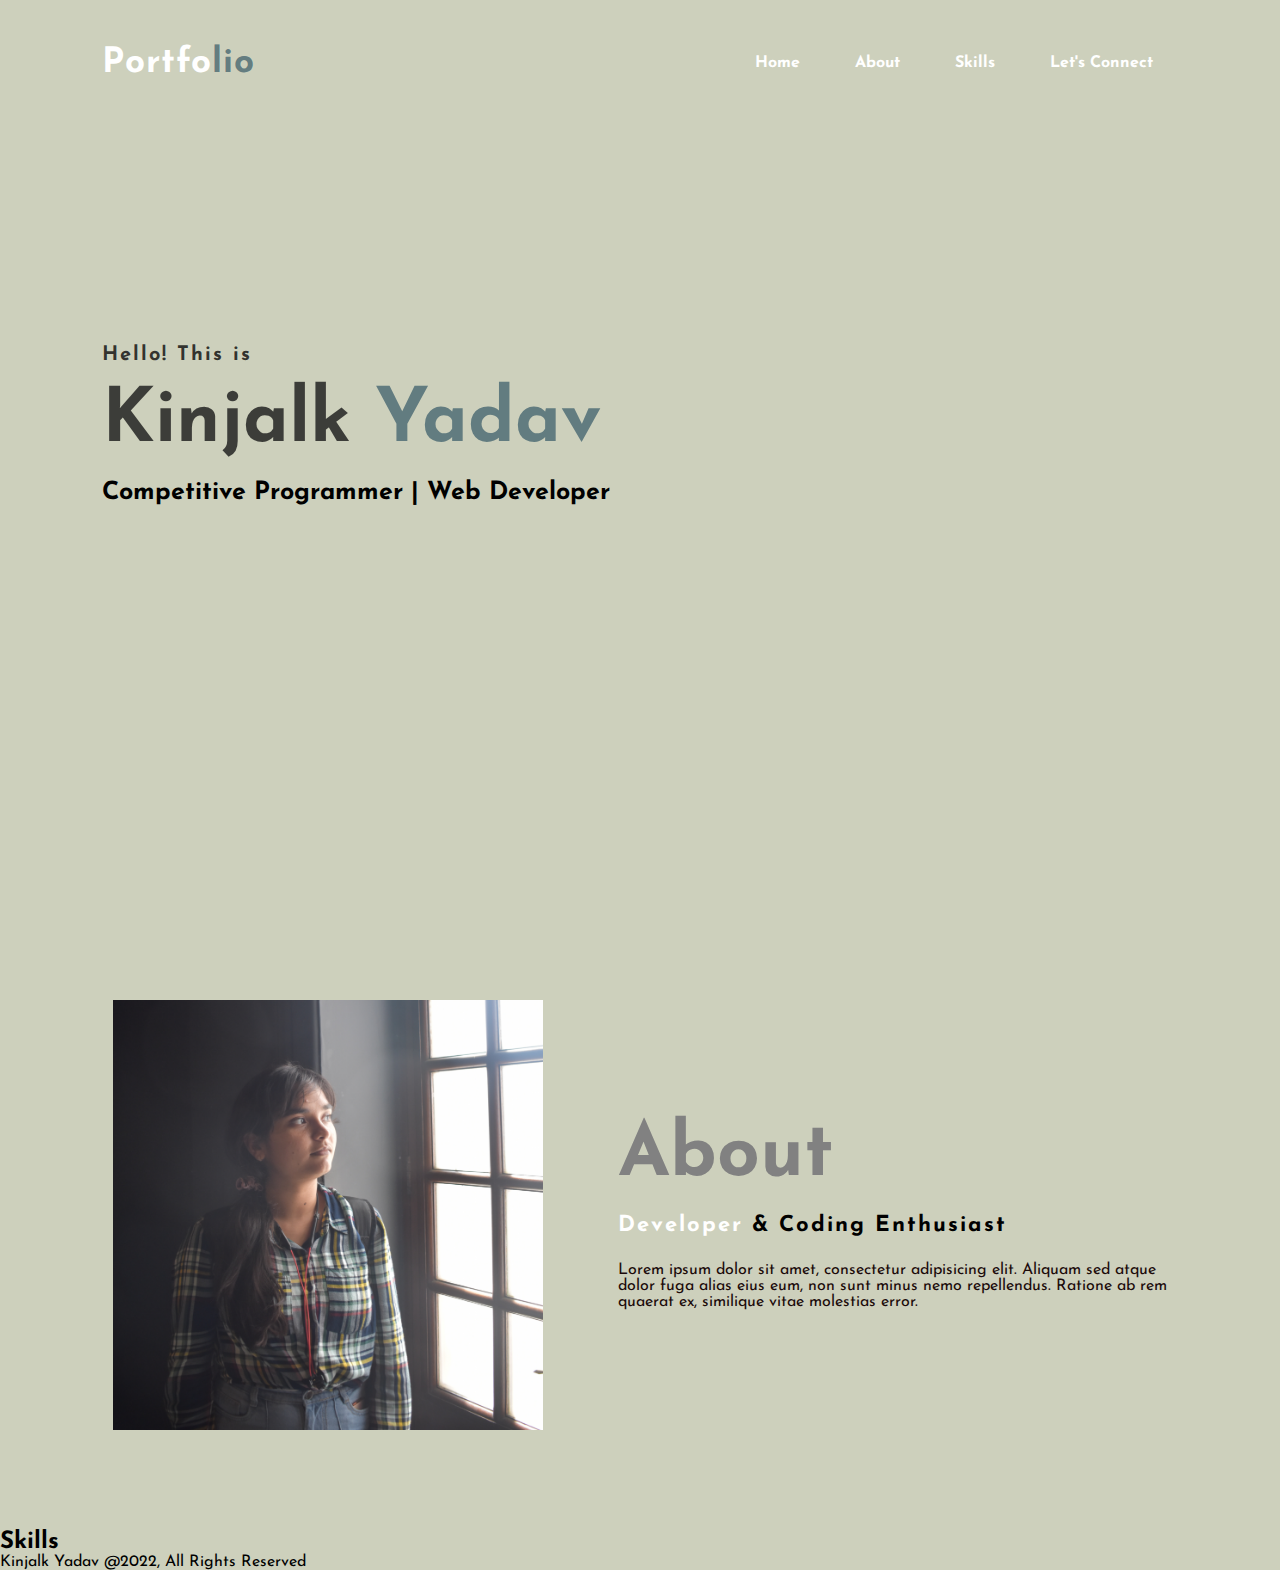
<file: index.html>
<!DOCTYPE html>
<html>
<head>
	
	<title> Kinjalk Yadav </title>
	<link rel="icon" href="img/title.jpg"  type="image/x-icon" style="border-radius: 50%;" >
	<link rel="stylesheet" type="text/css" href="css/style.css">

	<link rel="preconnect" href="https://fonts.gstatic.com">
    <link href="https://fonts.googleapis.com/css2?family=Josefin+Sans:ital,wght@0,100;0,200;0,300;0,400;0,500;0,600;0,700;1,100;1,200;1,300;1,400;1,500;1,600;1,700&display=swap" rel="stylesheet">

</head>
<body>
	<!----hero Section start---->

	<div class="hero">
		<nav>
			
			<h2 class="logo">Portfo<span>lio</span></h2>
			<ul>
				<li><a href="#">Home</a></li>
				<li><a href="#aboutus">About</a></li>
				<li><a href="#skills">Skills</a></li>
				<li><a href="#connect">Let's Connect</a></li>
			</ul>
			
		</nav>

		<div class="content">
			<h4>Hello! This is</h4>
			<h1>Kinjalk <span>Yadav</span></h1>
			<h3>Competitive Programmer | Web Developer </h3>
		</div>
	</div>

	<!----About section start---->
	
	<section class="about">
		<div id="aboutus"
		class="main">
			<img src="img/img.jpg" alt="MyPhoto">
			<div class="about-text">
				<h2>About </h2>
				<div class="DC"><h5>Developer <span>& Coding Enthusiast</span></h5></div>
				<p><span>Lorem ipsum dolor sit amet, consectetur adipisicing elit. Aliquam sed atque dolor fuga alias eius eum, non sunt minus nemo repellendus. Ratione ab rem quaerat ex, similique vitae molestias error.</span> <br></p>
				
			</div>
		</div>
	</section>
	<section class="skill">
		<div id="skills">
			<h2>Skills</h2>
			<div id="skill1">
				
			</div>
		</div>
	</section>
	<footer>
		<p class="end">Kinjalk Yadav @2022, All Rights Reserved</p>
	</footer>
</body>
</html>
</file>
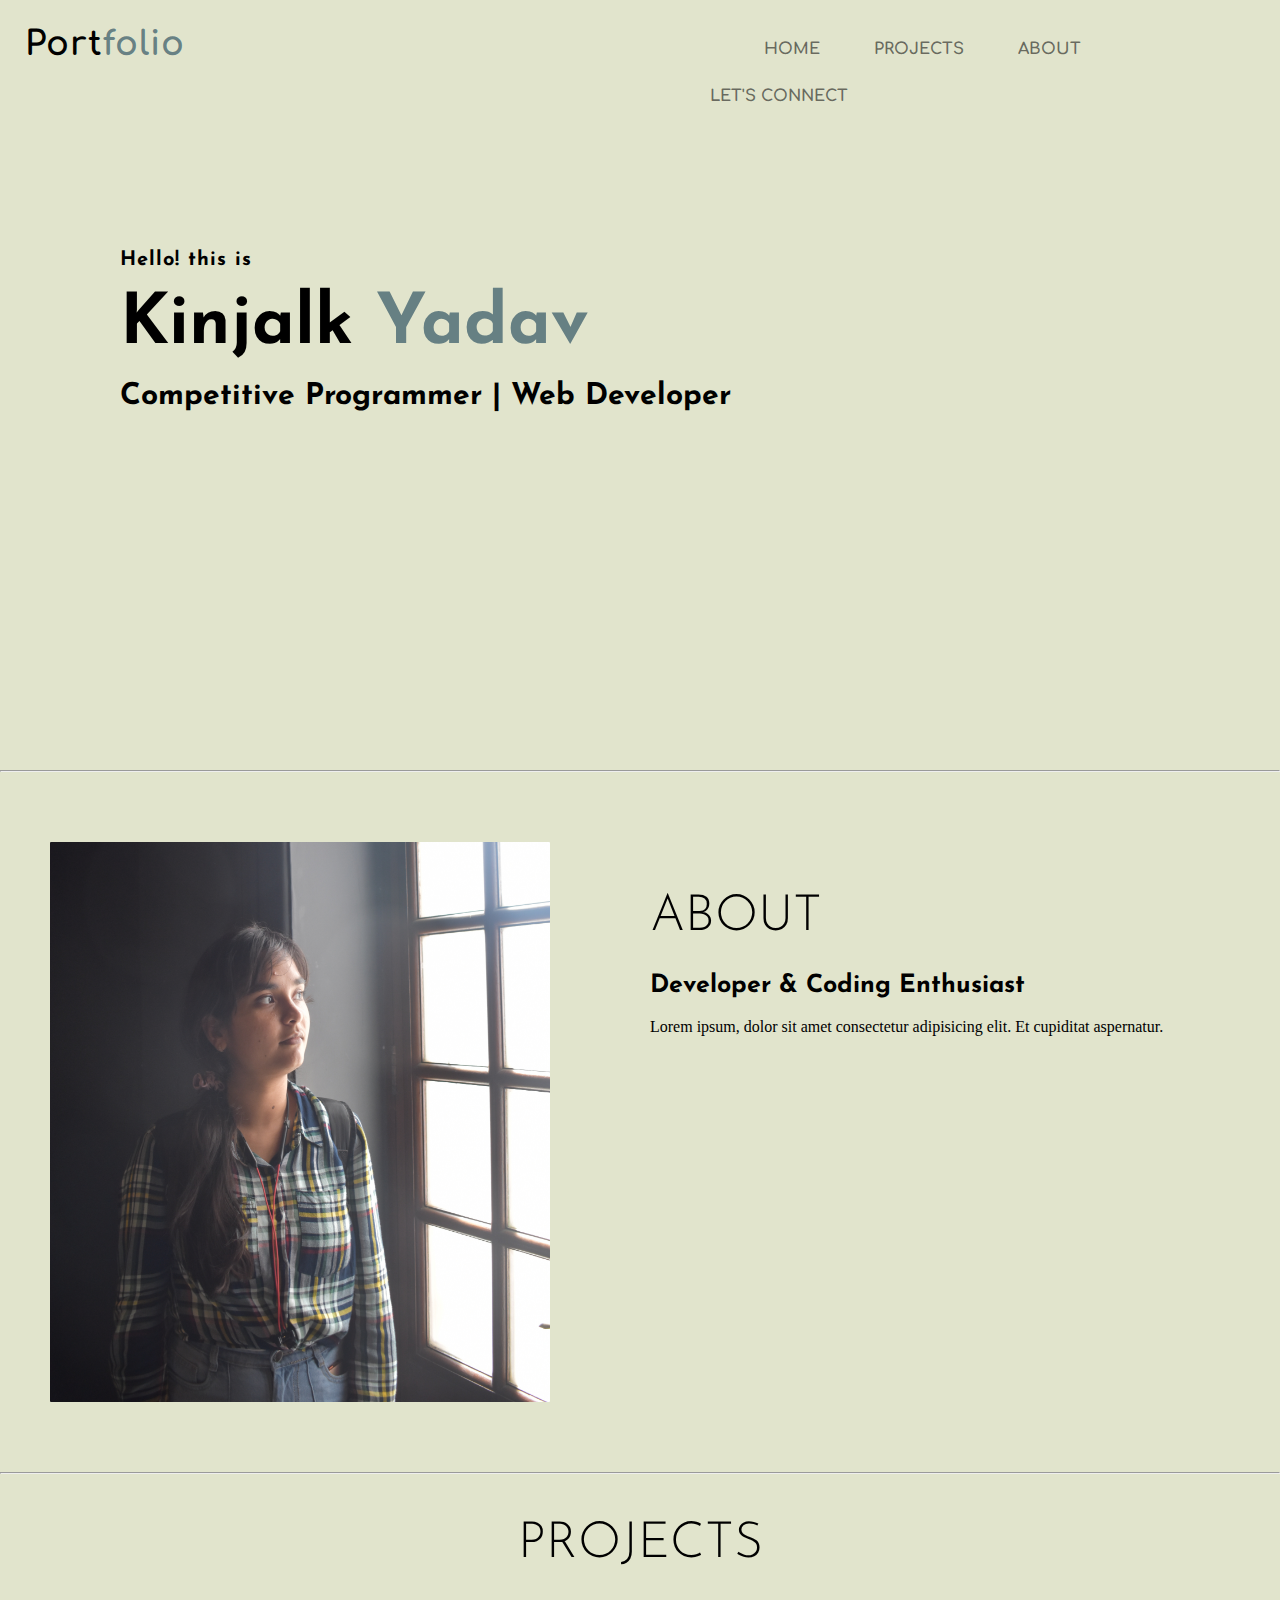
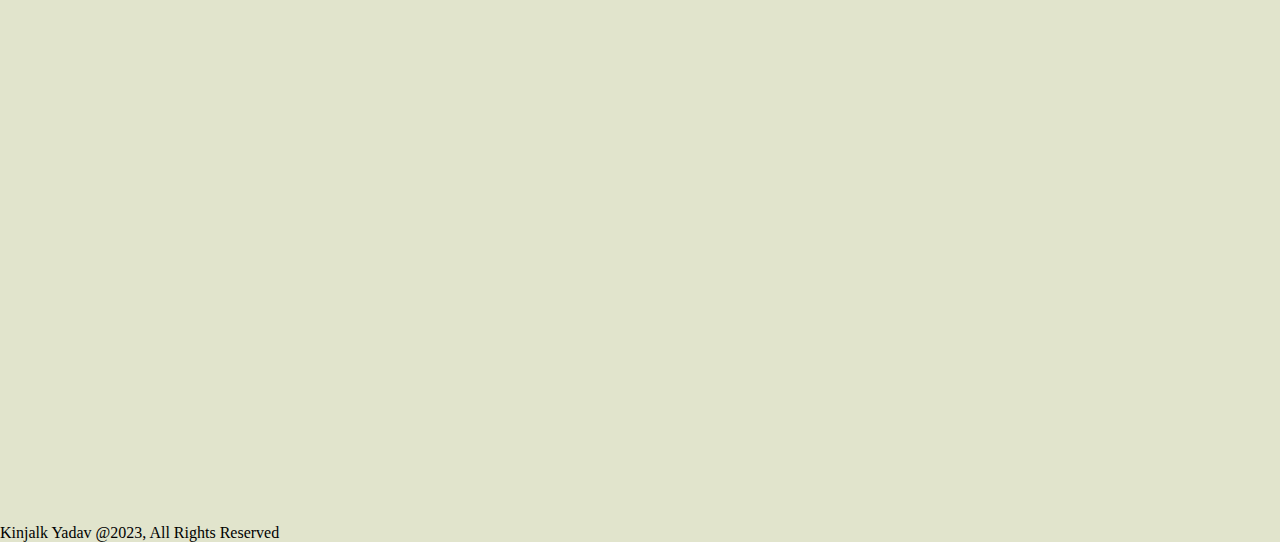
<file: portfolio.html>
<!DOCTYPE html>
<html>
<head>
    <title>Kinjalk Yadav</title>
    <link rel="icon" href="img/title.jpg"  type="image/x-icon" style="border-radius: 50%;" >
    <link rel="stylesheet" type="text/css" href="css/styles.css">
    <link rel="preconnect" href="https://fonts.googleapis.com">
    <link href="https://fonts.googleapis.com/css2?family=Josefin+Sans:ital,wght@0,100;0,200;0,300;1,400&display=swap" rel="stylesheet">
    <link rel="preconnect" href="https://fonts.gstatic.com" crossorigin>
    <link href="https://fonts.googleapis.com/css2?family=Ubuntu:wght@300;400&display=swap" rel="stylesheet">
    <link href="https://fonts.googleapis.com/css2?family=Comfortaa:wght@400&display=swap" rel="stylesheet">
</head>
<body>
    <div class="navbar">
        <a class="logo"><h1>Port<span>folio</span></h1></a>
        <ul>
            <li><a class="space"></a></li>
            <li><a class="active" href="#">HOME</a></li>
            <li><a href="#Projects">PROJECTS</a></li>
            <li><a href="#About">ABOUT</a></li>
            <li><a href="#contact">LET'S CONNECT</a></li>
        </ul>    
    </div>
    <section class="Hero">
      <div class="Name">
        <H4>Hello! this is</H4>
        <h1>Kinjalk <span>Yadav</span></h1> 
        <H2>Competitive Programmer | Web Developer </H2>
      </div>
    </section>
    <hr>
    <section id="About">
        <div class="me">
            <img src="img/img.jpg" alt="MyPhoto">
            <div class="container">
                <h1>ABOUT</h1>
                <div class="DC">
                    <h2>Developer & Coding Enthusiast</h2>
                </div>
                <p>Lorem ipsum, dolor sit amet consectetur adipisicing elit. Et cupiditat aspernatur.</p>
            </div>
        </div>
    </section>
    <hr>
    <section id="Projects">
        <div class="proj">
            <h1>PROJECTS</h1>
        </div>
    </section>
    <footer>
        <p class="end">Kinjalk Yadav @2023, All Rights Reserved</p>
    </footer>
</body>
</html>
</file>
<file: css/style.css>
*{
	padding: 0;
	background-color: #cdd0bc;
	margin: 0;
	font-family: 'Josefin Sans', sans-serif;
	box-sizing: border-box;
	background-size: cover;
}
.hero{
	height: 100vh;
	width: 100%;
	background-position: center;
}
nav{
	display: flex;
	align-items: center;
	justify-content: space-between;
	padding-top: 45px;
	padding-left: 8%;
	padding-right: 8%;
}
.logo{
	color: white;
	font-size: 35px;
	letter-spacing: 1px;
	cursor: pointer;
}
span{
	color: rgba(71, 102, 112, 0.8);
}
nav ul li{
	list-style-type: none;
	display: inline-block;
	padding: 10px  25px;
}
nav ul li a{
	color: white;
	text-decoration: none;
	font-weight: bold;
	text-transform: capitalize;
}
nav ul li a:hover{
	color: #f9004d;
	transition: .4s;
}

.content{
	position: absolute;
	top: 50%;
	left:8%;
	transform: translateY(-50%);
}
h1{
	color: rgba(24, 24, 24, 0.8);
	margin: 20px 0px 20px;
	font-size: 75px;
}
h3{
	color: rgb(0, 0, 0);
	font-size: 25px;
	margin-bottom: 50px;
}
h4{
	color: rgba(8, 8, 8, 0.8);
	letter-spacing: 2px;
	font-size: 20px;
}
h5{
	color: white;
	font-size: 23px;
	margin-bottom: 15px;
}

.about{
	width: 100%;
	padding: 100px 0px;
	background-color: #cdd0bc;
}
.about img{
	height: auto;
	width: 430px;
}
.about-text{
	width: 550px;
}
.main{
	width: 1130px;
	max-width: 95%;
	margin: 0 auto;
	display: flex;
	align-items: center;
	justify-content: space-around;
}
.about-text h2{
	color: rgb(129, 129, 129);
	font-size: 75px;
	text-transform: capitalize;
	margin-bottom: 20px;
}
.about-text h5{
	color: white;
	letter-spacing: 2px;
	font-size: 22px;
	margin-bottom: 25px;
	text-transform: capitalize;
}
button{
	background-color:rgba(71, 102, 112, 0.8);
	color: white;
	text-decoration: none;
	border: 2px solid transparent;
	font-weight: bold;
	padding: 13px 30px;
	border-radius: 30px;
	transition: .4s; 
}
button:hover{
	background-color: transparent;
	border: 2px solid #9e9d9f;
	cursor: pointer;
}
.title h2{
	color: rgb(181, 181, 181);
	font-size: 55px;
	width: 1130px;
	margin: 30px auto;
	text-align: center;
}
.about-text span{
	color: #1b0a0a;
}
.DC span{
	color: #000000;
}
</file>
<file: css/styles.css>
*{
    padding: 0;
    background-color: #e1e4cc;
    margin: 0;
    background-size: cover;
    scroll-behavior: smooth;
}
.navbar
{
    display: flex;
    padding: 25px 25px 0px ;
    justify-content: right;
    background-position: center;
    position: fixed;
    top: 0;
    z-index: 1030; 
}
.navbar ul li a
{
    float: right;
    color: rgba(0, 0, 0, 0.557);
    text-align: center;
    padding-top: 5px;
    margin: 0px 10px;
    text-decoration: none;
    font-weight: bold;
    font-family: 'Comfortaa', sans-serif;
}
.navbar ul li{
    font-size: 16px;
    list-style-type: none;
	display: inline-block;
	padding: 10px  15px;
    align-items: right;
}
.navbar a.logo:hover{
    text-decoration: none;
}
.navbar a:hover {
    text-decoration: none;
    color: rgb(144, 0, 0);
    text-shadow: 1.5px rgb(144, 0, 0);
}
.navbar a.space{
    width: 0px;
}
.navbar a.logo{
    align-items: left;
    padding-right: 500px;
    text-decoration: none;
    color: BLACK;
    font-size: 17px;
    letter-spacing: 1px;
    font-family: 'Comfortaa', sans-serif;
}
/*---name---*/
.Hero{
    width: auto;
    margin: auto;
    height: 270px;
    padding: 250px 120px;
    font-family:'josefin Sans';
}
.Hero h1{
    font-size: 70px;
    padding-bottom: 20PX;
}
.Hero h4{
    font-size: 20px;
    letter-spacing: 1px;
    padding-bottom: 20px;
}
.Hero h2{
    font-size: 30px;
}
span{
    color: rgba(71, 102, 112, 0.8);
}

/*----about me-----*/
.me{
    height: 560px;
    margin: auto;
    width: auto;
    padding: 70px 0px 70px 50px;
}
.me{
    display: flex;
    width: auto;
}
.me img{
    height: auto;
    width: 500px;
    border-radius: 1px;
}
.container{
    padding: 50px 40px 50px 100px;
}
.me h1{
    text-align: left;
    font-size: 50px;
    font-weight: 300;
    font-family:'josefin Sans';
}
.me p{
    width: 550px;
}
.DC{
    padding-top: 30px;
    padding-bottom: 20px;
}
.DC h2{
    font-size: 25px;
    font-family:'josefin Sans';
}

/*----Projects-----*/
.proj{
    height: 560px;
    margin: auto;
    width: auto;
    padding: 45px;
}
.proj h1{
    font-family: 'josefin Sans';
    font-size: 50px;
    font-weight: 300;
    text-align: center;
}
.footer p{
    background-color: #F1F1F1;
    align-content: center;
    padding: 10px 300px;
  }
</file>
